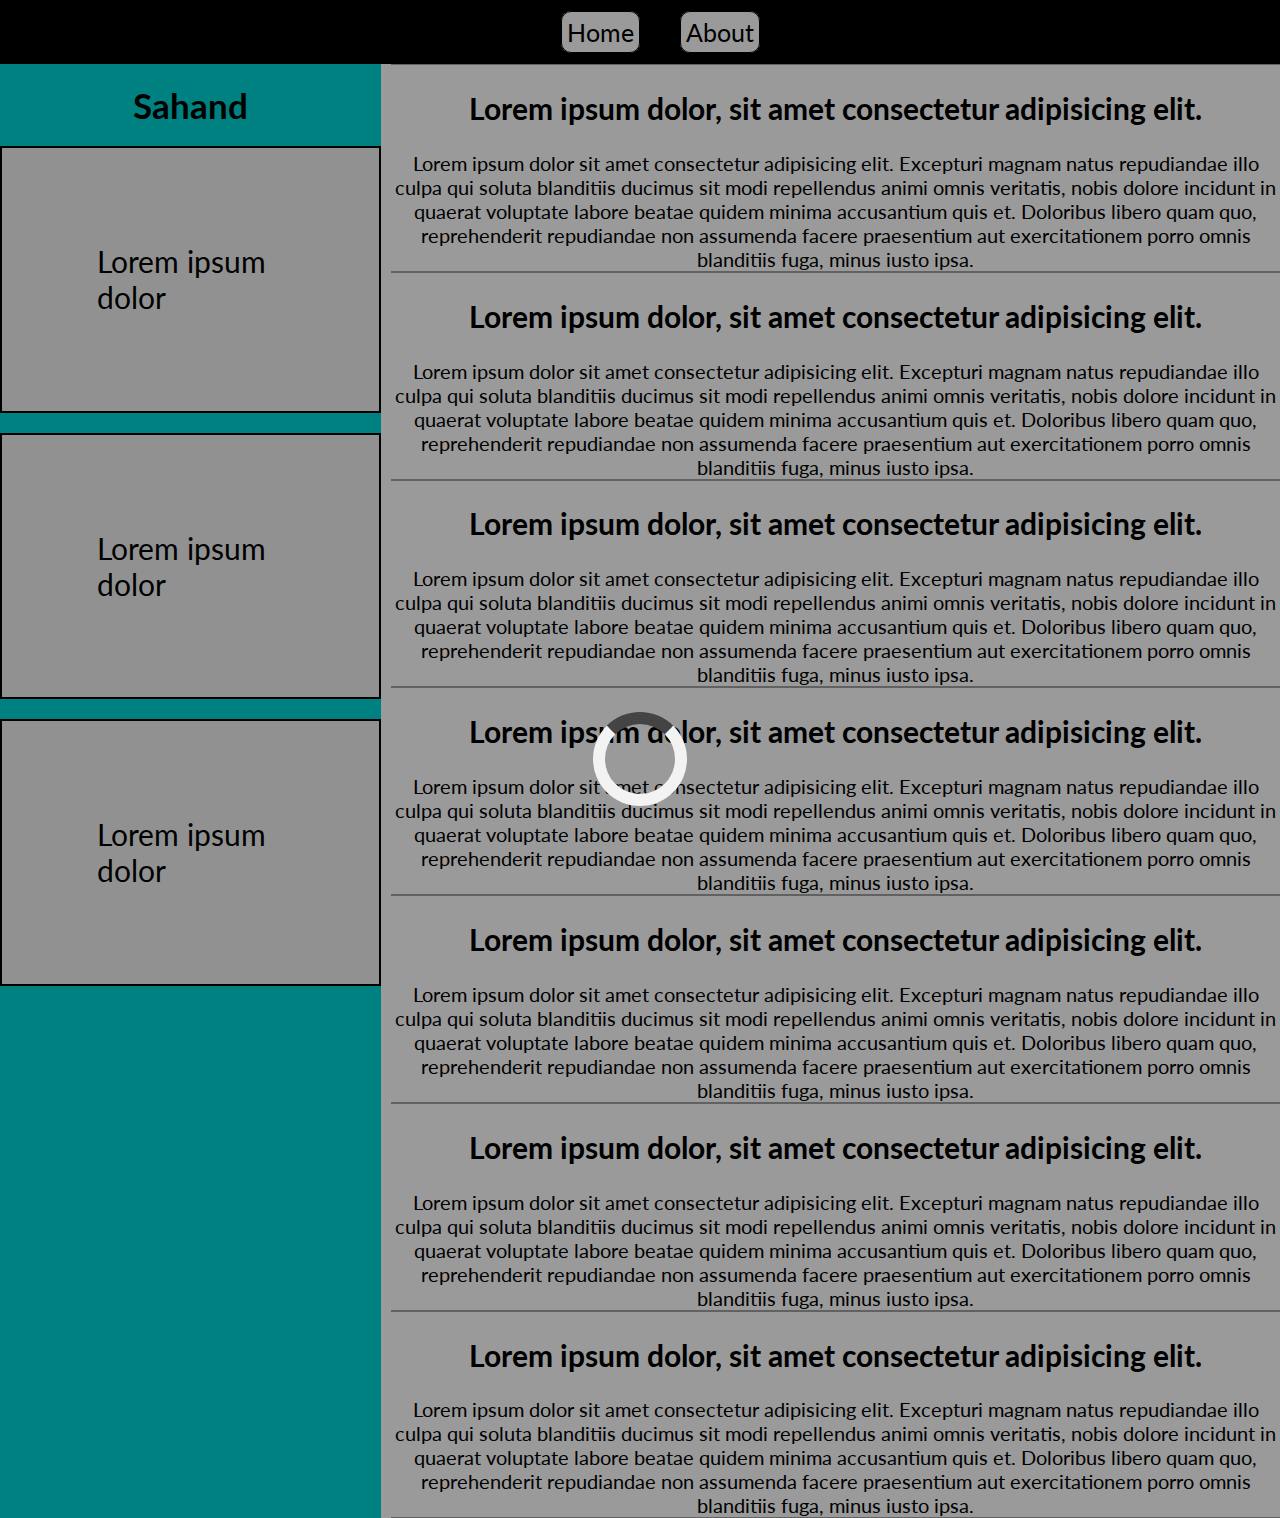
<file: Lab 1/index.html>
<!DOCTYPE html>
<html lang="en">
<head>
    <meta charset="UTF-8">
    <meta http-equiv="X-UA-Compatible" content="IE=edge">
    <meta name="viewport" content="width=device-width, initial-scale=1.0">
    <title>Document</title>
    <link rel="stylesheet" href="style.css">
    <link rel="preconnect" href="https://fonts.googleapis.com">
    <link rel="preconnect" href="https://fonts.gstatic.com" crossorigin>
    <link href="https://fonts.googleapis.com/css2?family=Castoro:ital@0;1&family=Indie+Flower&family=Lato:wght@400;700&family=Montserrat:wght@400;700&family=Roboto:ital,wght@0,100;0,300;0,400;0,500;0,700;1,100;1,300;1,400;1,500&display=swap" rel="stylesheet">
</head>
<body >
    <div class="lay" id="lay"></div>
    <div id="loader" class="center"></div>
    <div class="navbar">
        <ul>
            <a href=""><li>Home</li></a>
            <a href=""><li>About</li></a>
        </ul>
    </div>
    <div class="main">
        <div class="sidebar">
            <h1>Sahand</h1>
            <h3>Lorem ipsum dolor</h3>
            <h3>Lorem ipsum dolor</h3>
            <h3>Lorem ipsum dolor</h3>
        </div>
        <div class="content">
            <p>
                <h2>Lorem ipsum dolor, sit amet consectetur adipisicing elit.</h2>
                Lorem ipsum dolor sit amet consectetur adipisicing elit. Excepturi magnam natus repudiandae illo culpa qui soluta blanditiis ducimus sit modi repellendus animi omnis veritatis, nobis dolore incidunt in quaerat voluptate labore beatae quidem minima accusantium quis et. Doloribus libero quam quo, reprehenderit repudiandae non assumenda facere praesentium aut exercitationem porro omnis blanditiis fuga, minus iusto ipsa.
            </p>
            <p>
                <h2>Lorem ipsum dolor, sit amet consectetur adipisicing elit.</h2>
                Lorem ipsum dolor sit amet consectetur adipisicing elit. Excepturi magnam natus repudiandae illo culpa qui soluta blanditiis ducimus sit modi repellendus animi omnis veritatis, nobis dolore incidunt in quaerat voluptate labore beatae quidem minima accusantium quis et. Doloribus libero quam quo, reprehenderit repudiandae non assumenda facere praesentium aut exercitationem porro omnis blanditiis fuga, minus iusto ipsa.
            </p>
            <p>
                <h2>Lorem ipsum dolor, sit amet consectetur adipisicing elit.</h2>
                Lorem ipsum dolor sit amet consectetur adipisicing elit. Excepturi magnam natus repudiandae illo culpa qui soluta blanditiis ducimus sit modi repellendus animi omnis veritatis, nobis dolore incidunt in quaerat voluptate labore beatae quidem minima accusantium quis et. Doloribus libero quam quo, reprehenderit repudiandae non assumenda facere praesentium aut exercitationem porro omnis blanditiis fuga, minus iusto ipsa.
            </p>
            <p>
                <h2>Lorem ipsum dolor, sit amet consectetur adipisicing elit.</h2>
                Lorem ipsum dolor sit amet consectetur adipisicing elit. Excepturi magnam natus repudiandae illo culpa qui soluta blanditiis ducimus sit modi repellendus animi omnis veritatis, nobis dolore incidunt in quaerat voluptate labore beatae quidem minima accusantium quis et. Doloribus libero quam quo, reprehenderit repudiandae non assumenda facere praesentium aut exercitationem porro omnis blanditiis fuga, minus iusto ipsa.
            </p>
            <p>
                <h2>Lorem ipsum dolor, sit amet consectetur adipisicing elit.</h2>
                Lorem ipsum dolor sit amet consectetur adipisicing elit. Excepturi magnam natus repudiandae illo culpa qui soluta blanditiis ducimus sit modi repellendus animi omnis veritatis, nobis dolore incidunt in quaerat voluptate labore beatae quidem minima accusantium quis et. Doloribus libero quam quo, reprehenderit repudiandae non assumenda facere praesentium aut exercitationem porro omnis blanditiis fuga, minus iusto ipsa.
            </p>
            <p>
                <h2>Lorem ipsum dolor, sit amet consectetur adipisicing elit.</h2>
                Lorem ipsum dolor sit amet consectetur adipisicing elit. Excepturi magnam natus repudiandae illo culpa qui soluta blanditiis ducimus sit modi repellendus animi omnis veritatis, nobis dolore incidunt in quaerat voluptate labore beatae quidem minima accusantium quis et. Doloribus libero quam quo, reprehenderit repudiandae non assumenda facere praesentium aut exercitationem porro omnis blanditiis fuga, minus iusto ipsa.
            </p>
            <p>
                <h2>Lorem ipsum dolor, sit amet consectetur adipisicing elit.</h2>
                Lorem ipsum dolor sit amet consectetur adipisicing elit. Excepturi magnam natus repudiandae illo culpa qui soluta blanditiis ducimus sit modi repellendus animi omnis veritatis, nobis dolore incidunt in quaerat voluptate labore beatae quidem minima accusantium quis et. Doloribus libero quam quo, reprehenderit repudiandae non assumenda facere praesentium aut exercitationem porro omnis blanditiis fuga, minus iusto ipsa.
            </p>
        </div>
    </div>

    <script>
        document.onreadystatechange = function() {
        setTimeout(()=>{
            if (document.readyState !== "complete") {
        
                document.querySelector("body").style.visibility = "hidden";
                document.querySelector("#loader").style.visibility = "visible";

            } else {
                document.querySelector("#loader").style.display = "none";
                document.querySelector("body").style.visibility = "visible";
                let lay = document.getElementById('lay');
                lay.classList.remove('lay');
    }
  }, 2000); 

};
    </script>
</body>
</html>
</file>
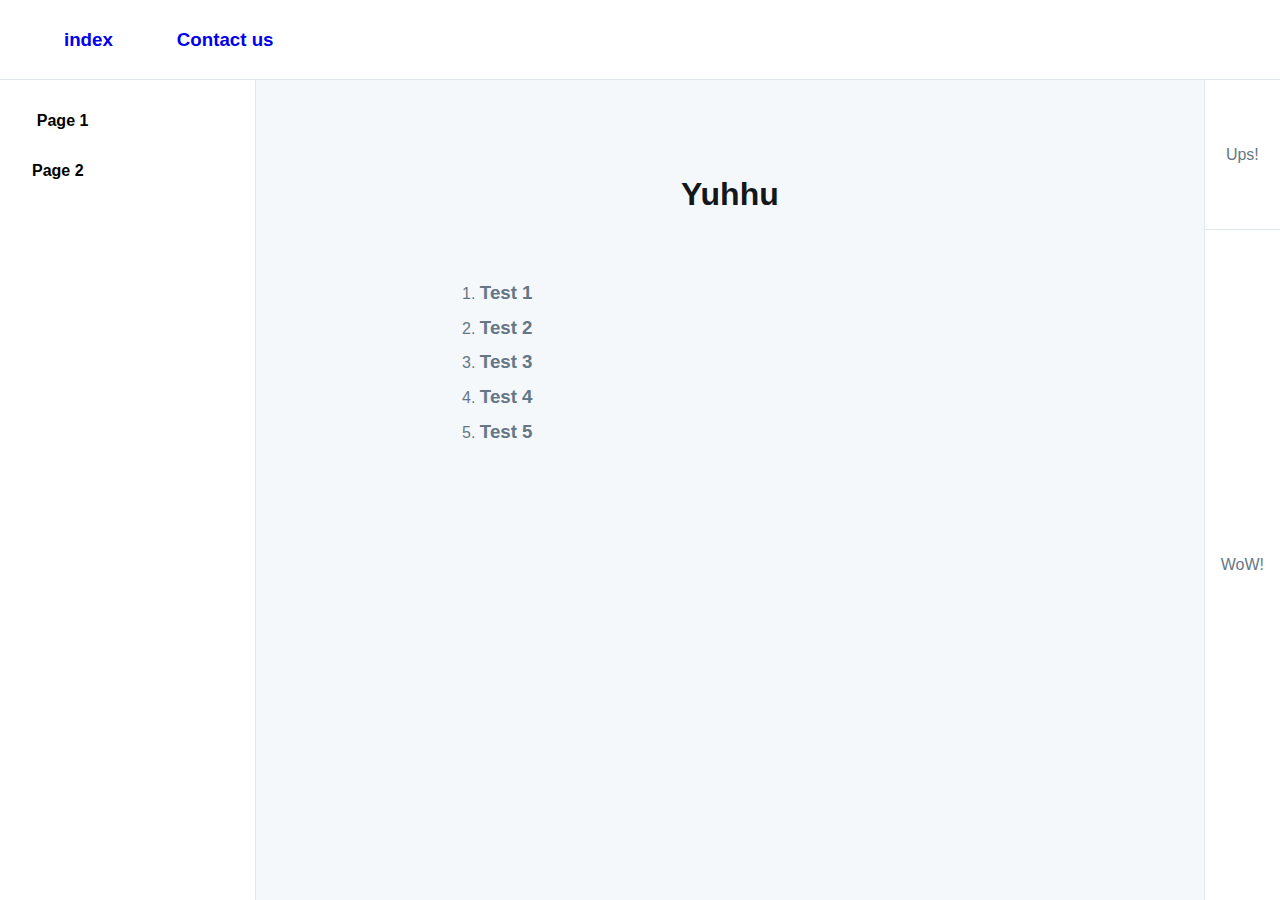
<file: Lab 2/index.html>
<!DOCTYPE html>
<html>
  <head>
    <meta charset="UTF-8" />
    <link rel="stylesheet" href="Styles.css" />
    <title>Portfolio | Events</title>
  </head>

  <body>


    <header>
      <h3><a href="index.html">index</a></h3>
      <h3><a href="contact.html">Contact us</a></h3>
    </header>
    <nav>
      <ul>
        <li><a href="project1.html" class="selected-proj">Page 1</a></li>
        <li><a href="project2.html">Page 2</a></li>

      </ul>
    </nav>
    <main>
      <div class="container">
        <h2>Yuhhu</h2>
        <ol>
          <li>
            <h3>Test 1</h3>
          </li>
          <li>
            <h3>Test 2</h3>
          </li>
          <li>
            <h3>Test 3</h3>
          </li>
          <li>
            <h3>Test 4</h3>
          </li>
          <li>
            <h3>Test 5</h3>
          </li>
        </ol>
      </div>
    </main>
    <aside>
      <section class="banner flex-center">Ups!</section>
      <section class="highlights flex-center">WoW!</section>
    </aside>

  </body>
</html>
</file>
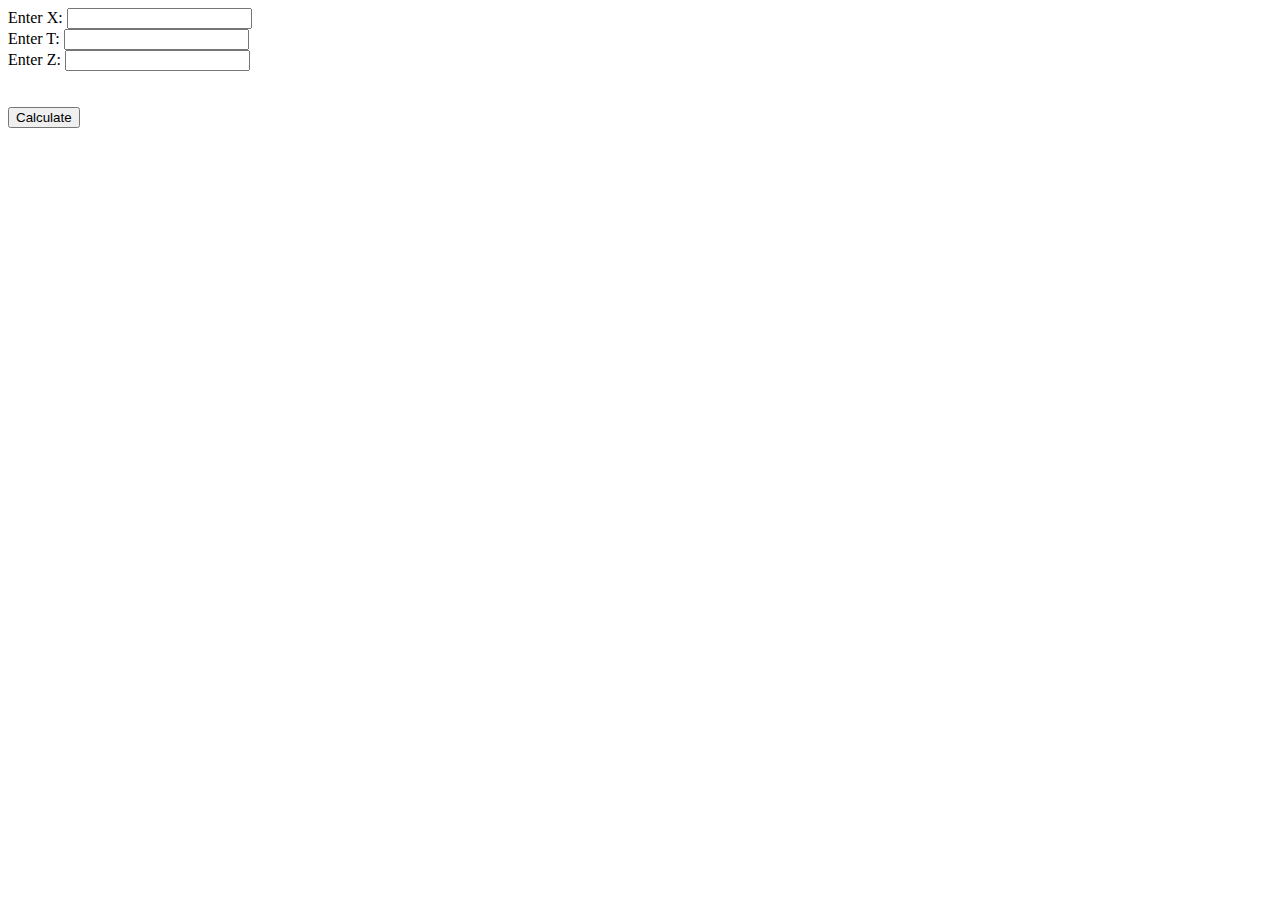
<file: Lab 3/index.html>
<!DOCTYPE html>
<html lang="en">

<head>
    <meta charset="UTF-8">
    <meta http-equiv="X-UA-Compatible" content="IE=edge">
    <meta name="viewport" content="width=device-width, initial-scale=1.0">
    <title>Document</title>
</head>

<body>

    <label for="x">Enter X:</label>
    <input id="x" type="x">
    <br>
    <label for="t">Enter T:</label>
    <input id="t" type="t">
    <br>
    <label for="z">Enter Z:</label>
    <input id="z" type="z">
    <br>
    <br>
    <br>
    <button id="btn">Calculate</button>
    <br>
    <br>
    <br>
    <script>

        let x;
        let t;
        let z;

        const btn = document.getElementById('btn');
        const x_inp = document.getElementById('x');
        const t_inp = document.getElementById('t');
        const z_inp = document.getElementById('z');

        const getValue = (inp) => +(inp.value);
        const calculateBasedOnFormula = (x, t, z) => {

            let y = 2 * Math.cos(x - Math.PI / 6) / ((1 / 2) + Math.pow(Math.sin(t), 2));

            let w = y + (Math.pow(z, 2) / (3 + (z ** 2 / 5)));

            return [y, w];
        }
        const addDisInput = (val) => {
            let createdInput = document.createElement('input');
            createdInput.setAttribute('id', 'result')
            createdInput.setAttribute('disabled', 'true')
            createdInput.value = val;
            document.body.append(createdInput);
        }
        const deleteResultBox = () => {
            let resultBox = document.getElementById('result');
            resultBox.remove()
        }




        let added = false;
        btn.addEventListener('click', () => {
            x = getValue(x_inp);
            t = getValue(t_inp);
            z = getValue(z_inp);
            if (added) {
                deleteResultBox();
            }
            let result = calculateBasedOnFormula(x, t, z);
            addDisInput(result[0]);
            added = true;

        });





    </script>

</body>

</html>
</file>
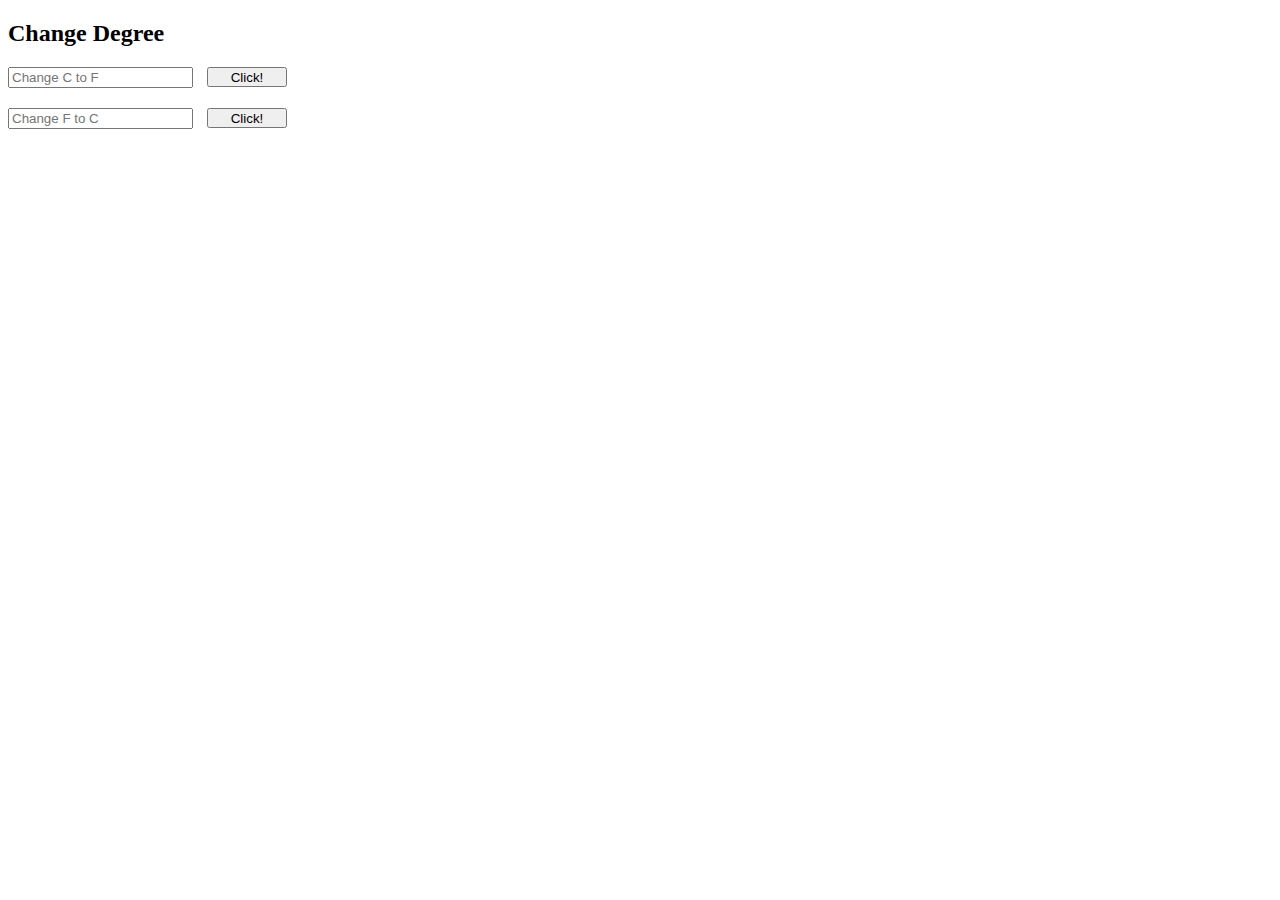
<file: Lab-5/index.html>
<!DOCTYPE html>
<html lang="en">
<head>
    <meta charset="UTF-8">
    <meta http-equiv="X-UA-Compatible" content="IE=edge">
    <meta name="viewport" content="width=device-width, initial-scale=1.0">
    <title>Lab-5</title>
</head>
<body>
    
    <h2>Change Degree</h2>

    <div>
        <input type="text" id="cinp" placeholder="Change C to F">
        <button id="change-1" style="width: 80px; height: 20px; margin-left: 10px;">Click!</button>
    </div>

    <div style="margin-top: 20px;">
        <input id="finp" type="text" placeholder="Change F to C">
        <button id="change-2" style="width: 80px; height: 20px; margin-left: 10px;">Click!</button>
    </div>

    <script>
       
       const getFaranheit = document.getElementById("change-1")
       const getCelcius = document.getElementById("change-2")

        function cToF(celsius) 
        {
            var c = celsius;
            var f = c * 9 / 5 + 32;
            var result = c+'\xB0C is ' + f + ' \xB0F.';
            console.log(result);
        }

        function fToC(faranheit) 
        {
            var f = faranheit;
            var c = (f - 32) * 5 /9;
            var result = f + ' \xB0F is ' + c+'\xB0C.';
            console.log(result);
        }
      

        getFaranheit.addEventListener('click', ()=>{
            let fval = document.getElementById('cinp')
            console.log(cToF(fval.value))
        });

        getCelcius.addEventListener('click', ()=>{
            let cval = document.getElementById('finp')
            console.log(fToC(cval.value))
        });

    </script>

</body>
</html>
</file>
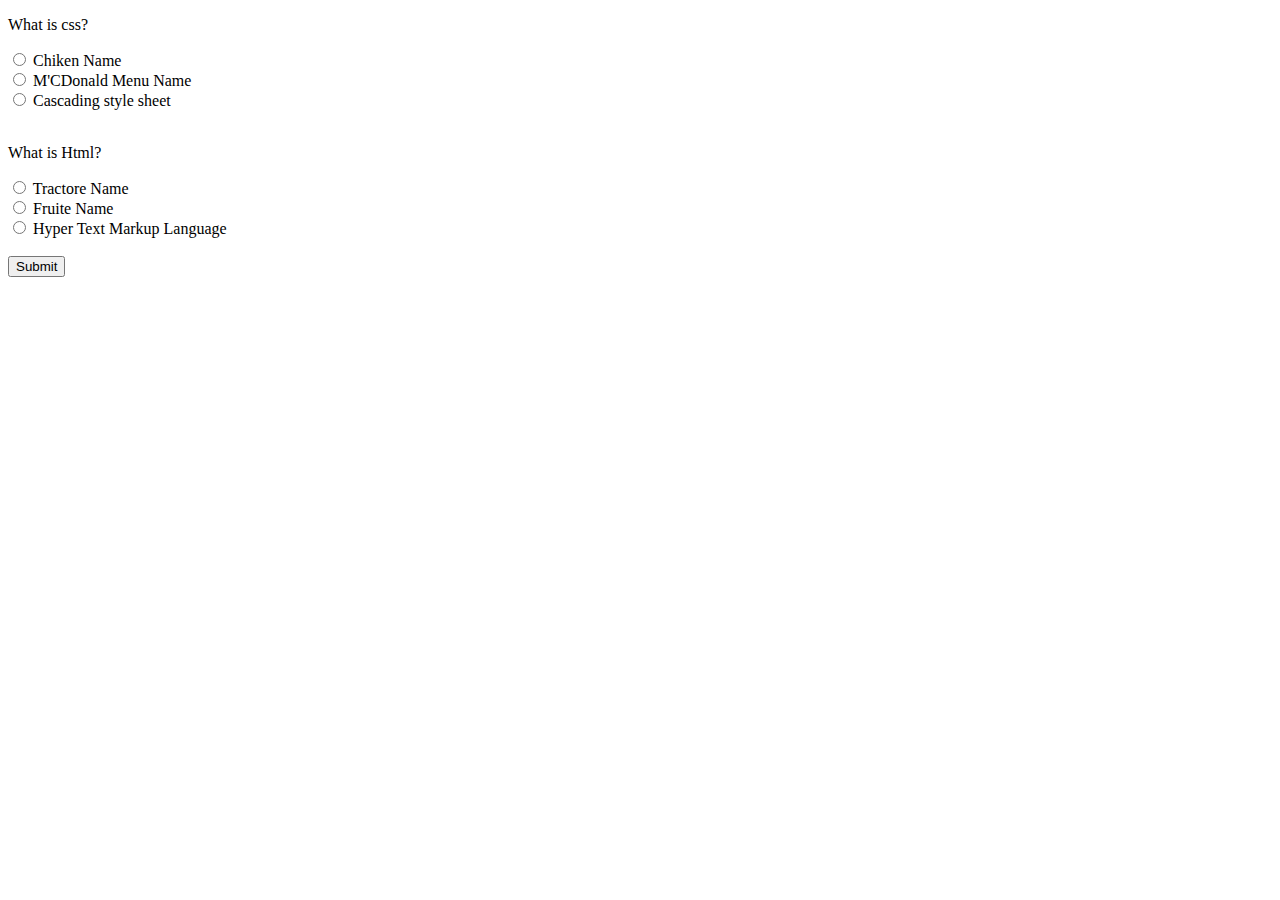
<file: Lab-6/index.html>
<!DOCTYPE html>
<html lang="en">
<head>
    <meta charset="UTF-8">
    <meta http-equiv="X-UA-Compatible" content="IE=edge">
    <meta name="viewport" content="width=device-width, initial-scale=1.0">
    <title>Document</title>
</head>
<body>
    
<div class="q-1">
    <p class="question1">What is css?</p>
    <input type="radio" id="q-1-a-1" name="css" value="A-1-1">
    <label for="q-1-a-1">Chiken Name</label><br>
    <input type="radio" id="q-1-a-2" name="css" value="A-1-2">
    <label for="q-1-a-2">M'CDonald Menu Name</label><br>  
    <input type="radio" id="q-1-a-3" name="css" value="A-1-3">
    <label for="q-1-a-3">Cascading style sheet</label><br><br>
</div>
<div class="q-2">
    <p class="question2">What is Html?</p>
    <input type="radio" id="q-2-a-1" name="html" value="A-2-1">
    <label for="q-2-a-1">Tractore Name</label><br>
    <input type="radio" id="q-2-a-2" name="html" value="A-2-2">
    <label for="q-2-a-2">Fruite Name</label><br>  
    <input type="radio" id="q-2-a-3" name="html" value="A-2-3">
    <label for="q-2-a-3">Hyper Text Markup Language</label><br><br>
</div>
<button id="Submit-btn">Submit</button>
<script>
    const btn = document.getElementById('Submit-btn');
    let rightAnswers = 0;
    const changeDivColor = (id, color)=>{
        let div = document.getElementsByClassName(id)
        div.style.color = color
    }
    const showResult = ()=>{
        if (document.getElementById('q-1-a-3').checked) {
            rightAnswers = rightAnswers + 1
        }else{
        }

        if (document.getElementById('q-2-a-3').checked) {
            rightAnswers = rightAnswers + 1
        }else{
        }

        alert(`You have answered ${rightAnswers} out of 2`)
        rightAnswers = 0
    }
    btn.addEventListener('click', showResult)
</script>
</body>
</html>
</file>
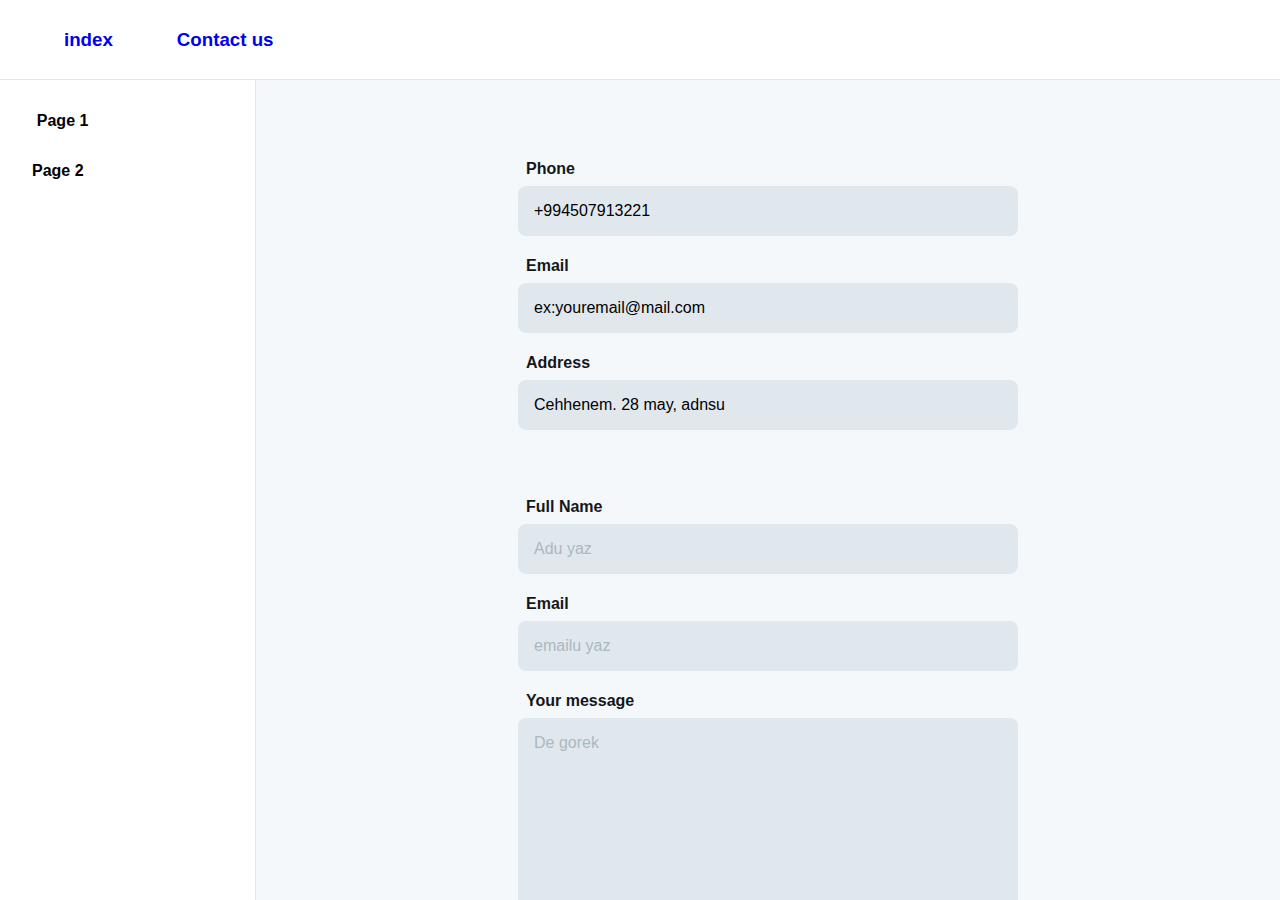
<file: Lab 2/contact.html>
<!DOCTYPE html>
<html>
  <head>
    <meta charset="UTF-8" />
    <link rel="stylesheet" href="Styles.css" />
    <title>Portfolio | Contact us</title>
  </head>

  <body>
    <header>
      <h3><a href="index.html">index</a></h3>
      <h3><a href="contact.html">Contact us</a></h3>
    </header>
    <nav>
      <ul>
        <li><a href="project1.html" class="selected-proj">Page 1</a></li>
        <li><a href="project2.html">Page 2</a></li>
      </ul>
    </nav>
    <main>
      <div class="container">
        <section>
          <div class="form-data">
            <label for="inc-phone">Phone</label>
            <input id="inc-phone" type="text" readonly value="+994507913221" />
            <label for="inc-email">Email</label>
            <input
              id="inc-email"
              type="text"
              readonly
              value="ex:youremail@mail.com"
            />
            <label for="inc-address">Address</label>
            <input
              id="inc-address"
              type="text"
              readonly
              value="Cehhenem. 28 may, adnsu"
            />
          </div>
        </section>
        <section>
          <form action="#">
            <label for="fullname">Full Name</label>
            <input
              id="fullname"
              type="text"
              placeholder="Adu yaz"
              required
            />
            <label for="email">Email</label>
            <input
              id="email"
              type="email"
              placeholder="emailu yaz"
              required
            />
            <label for="usr-message">Your message</label>
            <textarea
              placeholder="De gorek"
              name="message"
              id="usr-message"
              cols="30"
              rows="10"
              required
            ></textarea>
            <input type="submit" value="Gonder" />
          </form>
        </section>
      </div>
    </main>
  </body>
</html>
</file>
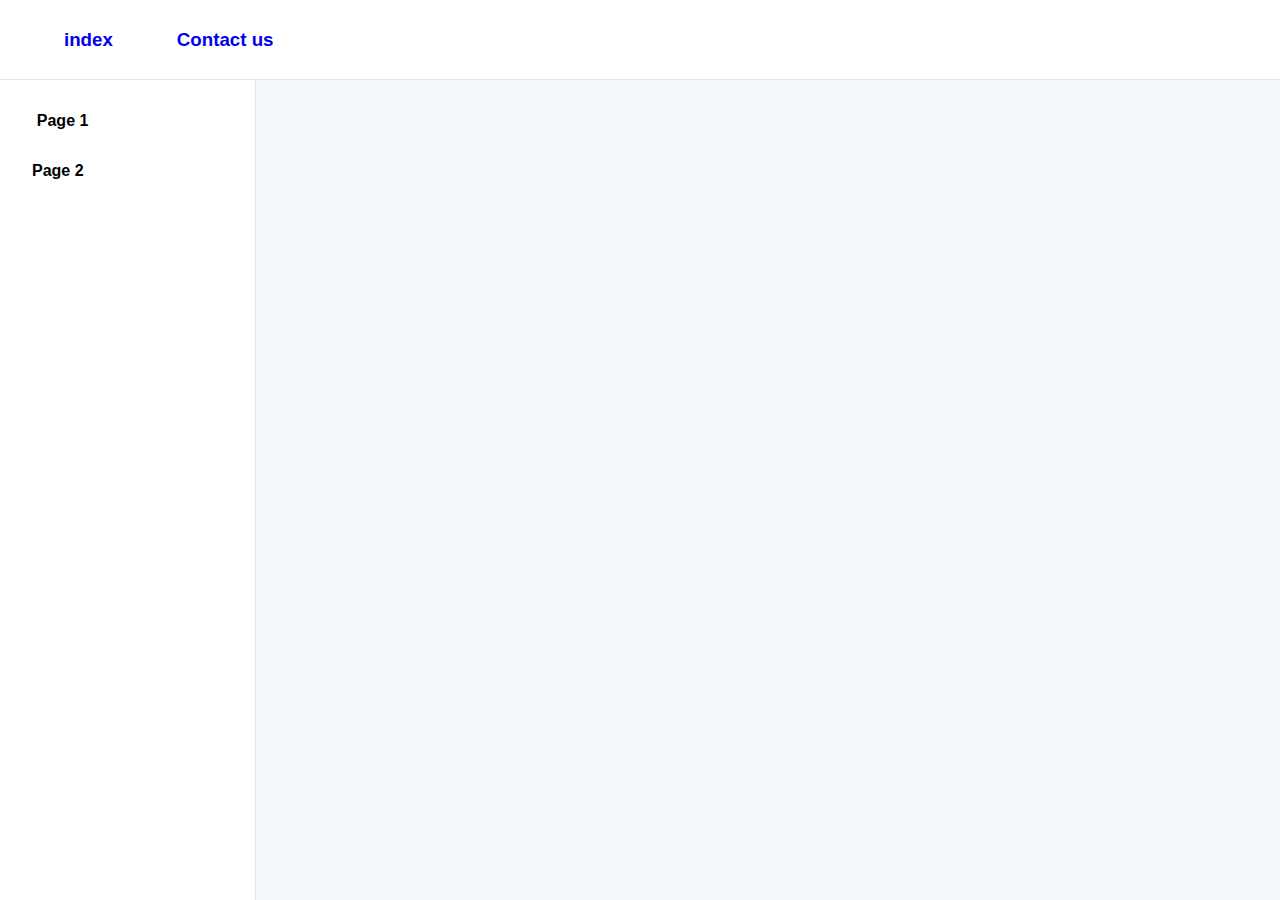
<file: Lab 2/project1.html>
<!DOCTYPE html>
<html lang="en">
  <head>
    <meta charset="UTF-8" />
    <meta name="viewport" content="width=device-width, initial-scale=1.0" />
    <meta http-equiv="X-UA-Compatible" content="ie=edge" />
    <link rel="stylesheet" href="Styles.css" />
    <title>Portfolio | Project 1</title>
  </head>
  <body>
    <header>
      <h3><a href="index.html">index</a></h3>
      <h3><a href="contact.html">Contact us</a></h3>
    </header>
    <nav>
      <ul>
        <li><a href="project1.html" class="selected-proj">Page 1</a></li>
        <li><a href="project2.html">Page 2</a></li>

      </ul>
    </nav>
    <main>

    </main>
  </body>
</html>
</file>
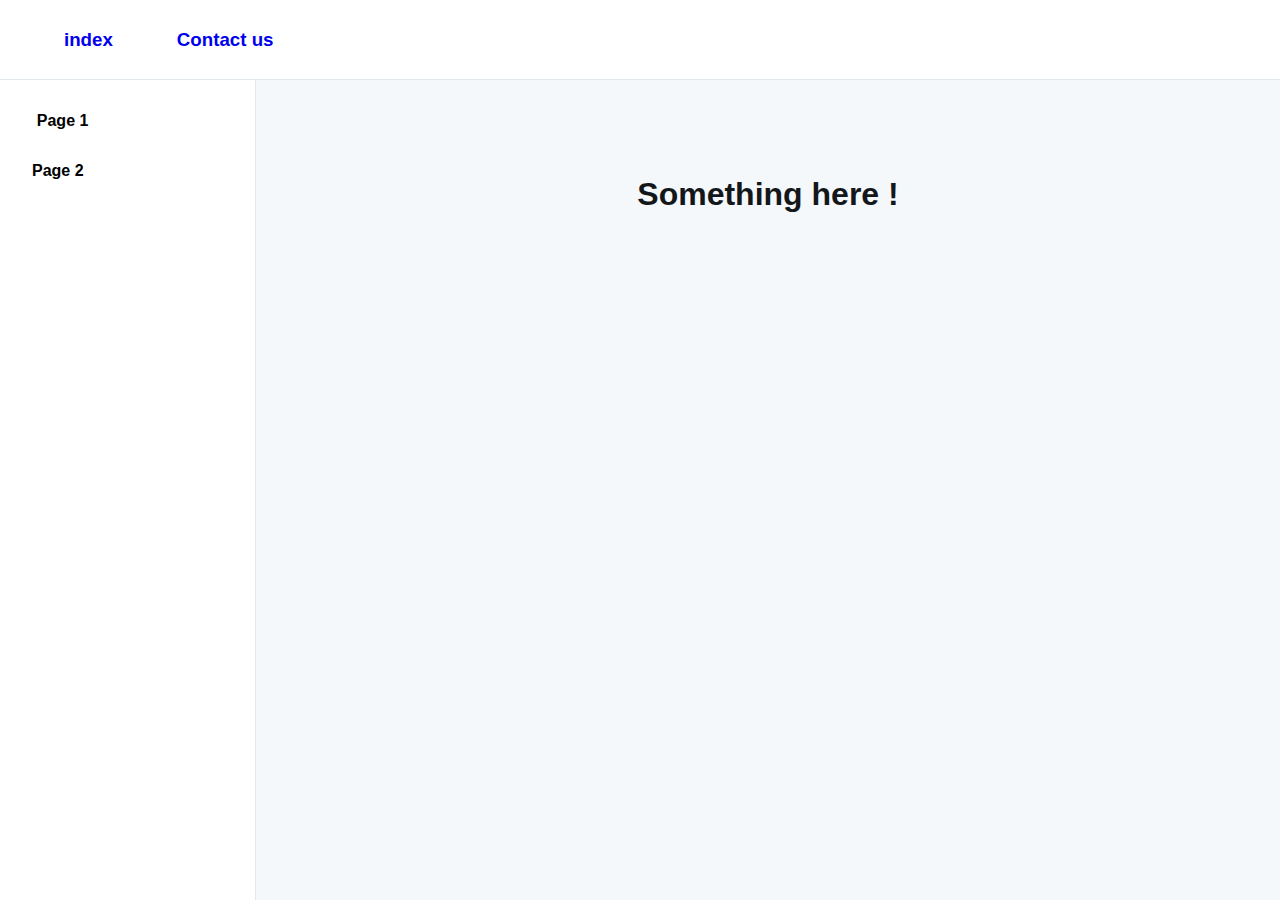
<file: Lab 2/project2.html>
<!DOCTYPE html>
<html lang="en">
  <head>
    <meta charset="UTF-8" />
    <meta name="viewport" content="width=device-width, initial-scale=1.0" />
    <meta http-equiv="X-UA-Compatible" content="ie=edge" />
    <link rel="stylesheet" href="Styles.css" />
    <title>Portfolio | Project 2</title>
  </head>
  <body>
    <header>
      <h3><a href="index.html">index</a></h3>
      <h3><a href="contact.html">Contact us</a></h3>
    </header>
    <nav>
      <ul>
        <li><a href="project1.html" class="selected-proj">Page 1</a></li>
        <li><a href="project2.html">Page 2</a></li>

      </ul>
    </nav>
    <main>

      <div class="container">
        <h2>Something here !</h2>
      </div>
    </main>
  </body>
</html>
</file>
<file: Lab 1/style.css>
body{
    margin: 0;
    font-family: 'Lato', sans-serif;
    position: relative;
}

.lay{
    position: absolute;
    width: 100%;
    height: 100%;
    z-index: 100;
    background-color: #00000065;
}
#loader {
    border: 12px solid #f3f3f3;
    border-radius: 50%;
    border-top: 12px solid #444444;
    width: 70px;
    height: 70px;
    animation: spin 1s linear infinite;
}
  
@keyframes spin {
    100% {
        transform: rotate(360deg);
    }
}
  
.center {
    position: absolute;
    top: 0;
    bottom: 0;
    left: 0;
    right: 0;
    margin: auto;
    z-index: 150;
}


li {
    display: inline;
    font-size: 25px;
    margin: 20px;
    border: 1px solid black;
    border-radius: 10px;
    padding: 5px;
    background-color: white;
}
.navbar{
    align-items: center;
    background-color: #000000;
    padding: 1px;
    margin: 0;
}
ul{
    justify-content: center;
    display: flex;
}
a{
    color: black;
    text-decoration: none;
}
.sidebar{
    background-color: #00d6d6;
    width: 30%;
}
h3{
    background-color: #F1F1F1;
    color: black;
    display: flex; 
    justify-content: center;
    margin-top: 20px; margin-bottom: 0;
    font-size: 30px;
    border: 2px solid black;
    padding: 25%;
    font-weight:normal;
}
h1{
    padding-top:20px;
    margin: 0; 
    font-size: 35px;
    display: flex; 
    justify-content: center;
}
.main{
    display: flex;
}
.content{
    font-size: 20px;
    text-align: center;
    padding-left: 10px;
    width: 70%;
}
.content p{
    font-size: 20px;
    border-bottom: 1px solid rgba(0, 0, 0, 0.37);
    margin:0;
}
</file>
<file: Lab 2/Styles.css>
* {
    margin: 0;
    padding: 0;
    box-sizing: border-box;
  }
  
  html,
  body {
    width: 100%;
  }
  
  body {
    font-family: "Poppins", sans-serif;
  
    height: 100vh;
    display: grid;
    color: #14171a;
  }
  
  .flex-center {
    display: flex;
    justify-content: center;
    align-items: center;
  }
  
  ul {
    list-style: none;
  }
  
  a {
    text-decoration: none;
    display: block;
  }
  
  
body {
    grid-template-rows: 5rem 1fr;
    grid-template-columns: 16rem 1fr;
  }
  
  header {
    grid-column: 1 / 4;
    display: flex;
    justify-content:start;
    align-items: center;
    border-bottom: 1px solid #e1e8ed;
    padding: 0 2rem;
  }
  
  header h1 {
    color: #1da1f2;
    font-size: 1.5rem;
  }
  
  header h1 a:focus,
  header h1 a:visited {
    color: #000000;
  }
  
  header h1 + a {
    padding: 0.5rem 1rem;
    color: #000000;
    font-size: 0.9rem;
    transition: color 200ms;
  }
  header h1 + a:hover {
    color: #14171a;
  }
  
  nav,
  main {
    padding: 1rem;
  }
  
  nav {
    border-right: 1px solid #e1e8ed;
    display: flex;
    flex-direction: column;
    align-items: center;
    gap: 1rem;
  }
  nav ul {
    flex: 1;
    width: 100%;
  }
  nav a {
    padding: 1rem;
    color: #657786;
    border-radius: 0.5rem;
    font-weight: 600;
    transition: all 200ms;
  }
  nav a:hover {
    background-color: #f5f8fa;
    color: #1da1f2;
    padding-left: 1.3rem;
  }
  nav h2 {
    font-size: 1.1rem;
    font-weight: 400;
    color: #1da1f2;
  }
  
  main {
    display: flex;
    justify-content: center;
    overflow-y: auto;
    background-color: #f5f8fa;
  }
  main .container {
    width: 45%;
    min-width: 500px;
    display: flex;
    flex-direction: column;
    gap: 3.5rem;
    padding-top: 2rem;
  }
  main section,
  main form,
  main .form-data {
    display: flex;
    flex-direction: column;
  }
  main section {
    gap: 1rem;
  }
  main form,
  main .form-data {
    gap: 0.5rem;
  }
  main section h3 {
    color: #657786;
    margin-top: -0.2rem;
    font-weight: 400;
  }
  main textarea {
    resize: none;
  }
  main textarea,
  main input {
    font: inherit;
    border: none;
    outline: none;
    border-radius: 0.5rem;
    background-color: #e1e8ed;
    padding: 1rem;
    color: inheirit;
  }
  main textarea::placeholder,
  main input::placeholder {
    color: #aab8c2;
  }
  main label {
    font-weight: bold;
    margin-left: 0.5rem;
  }
  main input {
    margin-bottom: 0.8rem;
  }
  main input[type="submit"] {
    color: #1da1f2;
    transition: all 200ms;
    font-weight: bold;
    cursor: pointer;
    font-size: 1.2rem;
    margin: 1rem 0 3rem;
  }
  main input[type="submit"]:hover {
    background-color: #1da1f2;
    color: #fafafa;
  }
  
  
body {
    grid-template-rows: 5rem 1fr;
    grid-template-columns: 16rem 1fr 20rem;
  }
  
  header {
    grid-column: 1 / 4;
    display: flex;
    justify-content: start;
    align-items: center;
    border-bottom: 1px solid #e1e8ed;
    padding: 0 2rem;
  }
  
  header h1 {
    color: #1da1f2;
    font-size: 1.5rem;
  }
  
  header h1 a:focus,
  header h1 a:visited {
    color: #1da1f2;
  }
  
  header h1 + a {
    padding: 0.5rem 1rem;
    color: #aab8c2;
    font-size: 0.9rem;
    transition: color 200ms;
  }
  header h1 + a:hover {
    color: #14171a;
  }
  
  nav,
  main,
  aside section {
    padding: 1rem;
  }
  
  nav {
    border-right: 1px solid #e1e8ed;
    display: flex;
    flex-direction: column;
    align-items: center;
    gap: 1rem;
  }
  nav ul {
    flex: 1;
    width: 100%;
  }
  nav a {
    padding: 1rem;
    color: #657786;
    border-radius: 0.5rem;
    font-weight: 600;
    transition: all 200ms;
  }
  nav a:hover {
    background-color: #f5f8fa;
    color: #1da1f2;
    padding-left: 1.3rem;
  }
  nav h2 {
    font-size: 1.1rem;
    font-weight: 400;
    color: #1da1f2;
  }
  
  main {
    display: flex;
    justify-content: center;
    overflow-y: auto;
    background-color: #f5f8fa;
  }
  main .container {
    width: 85%;
    display: flex;
    flex-direction: column;
    gap: 1rem;
  }
  main ol li {
    margin: 0.8rem 0;
  }
  main h2 {
    font-size: 2rem;
    margin-top: 1rem;
  }
  main ol li,
  main h3 {
    color: #657786;
  }
  
  aside {
    display: flex;
    flex-direction: column;
    border-left: 1px solid #e1e8ed;
  }
  aside .banner {
    height: 150px;
    border-bottom: 1px solid #e1e8ed;
    color: #657786;
  }
  aside .highlights {
    flex: 1;
    color: #657786;
  }
  
  body {
    grid-template-rows: 5rem 1fr;
    grid-template-columns: 16rem 1fr;
  }
  
  header {
    grid-column: 1 / 4;
    display: flex;
    justify-content: space-between;
    align-items: center;
    border-bottom: 1px solid #e1e8ed;
    padding: 0 2rem;
  }
  
  header h1 {
    color: #1da1f2;
    font-size: 1.5rem;
  }
  
  header h1 a:focus,
  header h1 a:visited {
    color: #1da1f2;
  }
  
  header h1 + a {
    padding: 0.5rem 1rem;
    color: #aab8c2;
    font-size: 0.9rem;
    transition: color 200ms;
  }
  header h1 + a:hover {
    color: #14171a;
  }
  
  nav,
  main {
    padding: 1rem;
  }
  
  nav {
    border-right: 1px solid #e1e8ed;
    display: flex;
    flex-direction: column;
    align-items: center;
    gap: 1rem;
  }
  nav ul {
    flex: 1;
    width: 100%;
  }
  nav a {
    padding: 1rem;
    color: #657786;
    border-radius: 0.5rem;
    font-weight: 600;
    transition: all 200ms;
  }
  nav a.selected-proj {
    color: #1da1f2;
    font-weight: 800;
    padding-left: 1.3rem;
  }
  nav a:hover {
    background-color: #f5f8fa;
    color: #1da1f2;
    padding-left: 1.3rem;
  }
  nav h2 {
    font-size: 1.1rem;
    font-weight: 400;
    color: #1da1f2;
  }
  
  main {
    display: flex;
    justify-content: center;
    overflow-y: auto;
    background-color: #f5f8fa;
    position: relative;
  }
  main .container {
    width: 45%;
    min-width: 500px;
    display: flex;
    flex-direction: column;
    gap: 3.5rem;
    padding-top: 4rem;
  }
  main .proj-name-section {
    background-color: #fff;
    width: 100%;
    position: absolute;
    top: 0;
    border-bottom: 1px solid #e1e8ed;
    display: flex;
    gap: 0.7rem;
    padding: 0.5rem 1rem;
    justify-content: center;
    align-items: center;
  }
  main .proj-name-section p {
    color: #aab8c2;
  }
  main h2 {
    text-align: center;
  }
  
  
body {
    grid-template-rows: 5rem 1fr;
    grid-template-columns: 16rem 1fr;
  }
  
  header {
    grid-column: 1 / 4;
    display: flex;
    justify-content: start;
    align-items: center;
    border-bottom: 1px solid #e1e8ed;
    padding: 0 2rem;

  }
  
  header h1 {
    color: #1da1f2;
    font-size: 1.5rem;
    padding: 2rem;
  }
  header a{
    padding: 2rem;
  }
  
  header h1 a:focus,
  header h1 a:visited {
    color: #1da1f2;
  }
  
  header h1 + a {
    padding: 0.5rem 1rem;
    color: #aab8c2;
    font-size: 0.9rem;
    transition: color 200ms;
  }
  header h1 + a:hover {
    color: #14171a;
  }
  
  nav,
  main {
    padding: 1rem;
  }
  
  nav {
    border-right: 1px solid #e1e8ed;
    display: flex;
    flex-direction: column;
    align-items: center;
    gap: 1rem;
  }
  nav ul {
    flex: 1;
    width: 100%;
  }
  nav a {
    padding: 1rem;
    color: #000000;
    border-radius: 0.5rem;
    font-weight: 600;
    transition: all 200ms;
  }
  nav a.selected-proj {
    color: #000000;
    font-weight: 800;
    padding-left: 1.3rem;
  }
  nav a:hover {
    background-color: #f5f8fa;
    color: #1da1f2;
    padding-left: 1.3rem;
  }
  nav h2 {
    font-size: 1.1rem;
    font-weight: 400;
    color: #000000;
  }
  
  main {
    display: flex;
    justify-content: center;
    overflow-y: auto;
    background-color: #f5f8fa;
    position: relative;
  }
  main .container {
    width: 45%;
    min-width: 500px;
    display: flex;
    flex-direction: column;
    gap: 3.5rem;
    padding-top: 4rem;
  }
  main .proj-name-section {
    background-color: #fff;
    width: 100%;
    position: absolute;
    top: 0;
    border-bottom: 1px solid #e1e8ed;
    display: flex;
    gap: 0.7rem;
    padding: 0.5rem 1rem;
    justify-content: center;
    align-items: center;
  }
  main .proj-name-section p {
    color: #aab8c2;
  }
  main h2 {
    text-align: center;
  }
</file>
